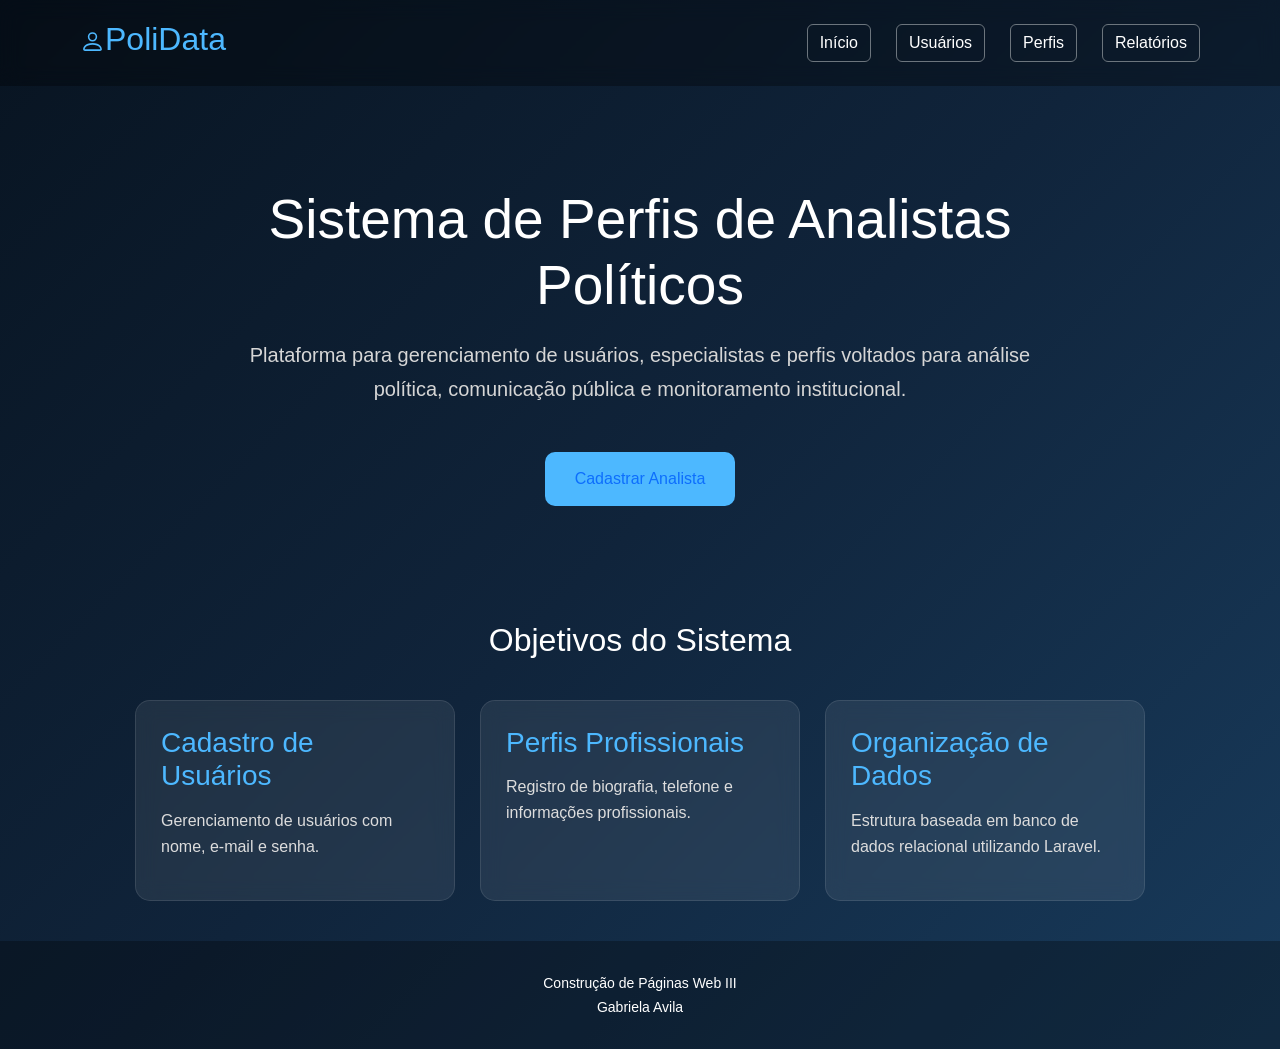
<file: index.html>
<!DOCTYPE html>
<html lang="pt-br">
<head>
    <meta charset="UTF-8">
    <meta name="viewport" content="width=device-width, initial-scale=1.0">
    <title>Sistema de Perfis de Analistas Políticos</title>
    <link href="https://cdn.jsdelivr.net/npm/bootstrap@5.3.3/dist/css/bootstrap.min.css" rel="stylesheet">
    <link rel="stylesheet" href="style.css">
</head>
<body class="index-page d-flex flex-column min-vh-100">
    <header>
        <nav class="navbar">
            <h2><svg xmlns="http://www.w3.org/2000/svg" width="25" height="25" fill="currentColor" class="bi bi-person" viewBox="0 0 16 16">
  <path d="M8 8a3 3 0 1 0 0-6 3 3 0 0 0 0 6m2-3a2 2 0 1 1-4 0 2 2 0 0 1 4 0m4 8c0 1-1 1-1 1H3s-1 0-1-1 1-4 6-4 6 3 6 4m-1-.004c-.001-.246-.154-.986-.832-1.664C11.516 10.68 10.289 10 8 10s-3.516.68-4.168 1.332c-.678.678-.83 1.418-.832 1.664z"/>
</svg>PoliData</h2>
                <div class="menu">
                    <button type="button" class="btn btn-outline-secondary"><a href="">Início</a></button>
                    <button type="button" class="btn btn-outline-secondary"><a href="">Usuários</a></button>
                    <button type="button" class="btn btn-outline-secondary"><a href="">Perfis</a></button>
                    <button type="button" class="btn btn-outline-secondary"><a href="">Relatórios</a></button>
                </div>
            </nav>
           </header>
        <section class="hero">
        <div class="hero-texto">
            <h1>Sistema de Perfis de Analistas Políticos</h1>
                <p>Plataforma para gerenciamento de usuários, especialistas e perfis voltados para análise política, comunicação pública e monitoramento institucional.</p>
                <button><a href="cadastro.html" class="text-decoration-none">Cadastrar Analista</a></button>
        </div>
        </section>
        <section class="objetivos">
            <h2>Objetivos do Sistema</h2>
                <div class="cards">
                    <div class="card">
                        <h3>Cadastro de Usuários</h3>
                            <p>Gerenciamento de usuários com nome, e-mail e senha.</p>
                    </div>
                <div class="card">
                    <h3>Perfis Profissionais</h3>
                        <p>Registro de biografia, telefone e informações profissionais.</p>
                </div>
                <div class="card">
                    <h3>Organização de Dados</h3>
                        <p>Estrutura baseada em banco de dados relacional utilizando Laravel.</p>
                </div>
            </div>
        </section>
		<footer class="footer-dark mt-auto">
			<div class="container text-center">
				<small>
					Construção de Páginas Web III <br> Gabriela Avila
				</small>
			</div>
		</footer>
		<script src="https://cdn.jsdelivr.net/npm/bootstrap@5.3.3/dist/js/bootstrap.bundle.min.js"></script>
</body>
</html>
</file>
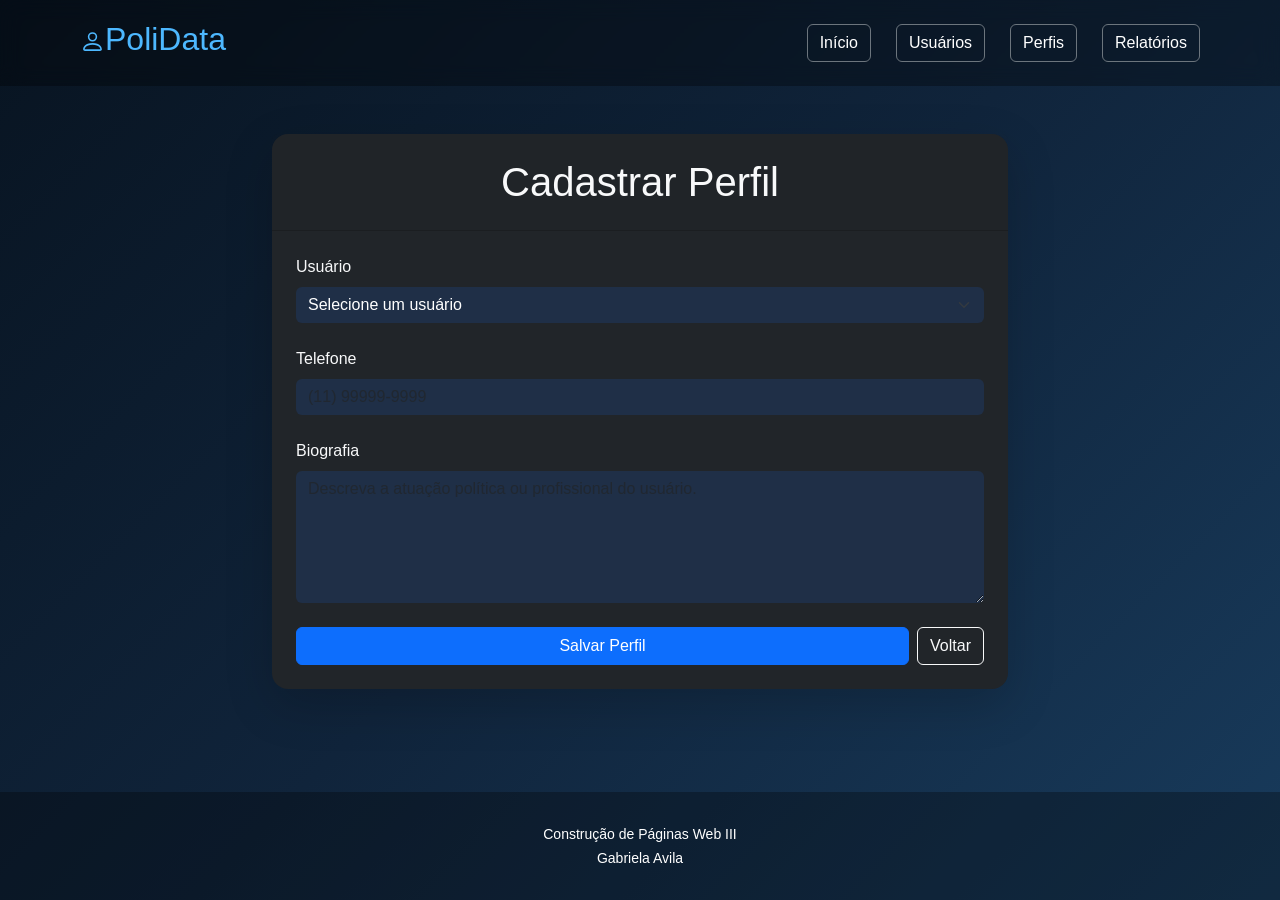
<file: crear-perfil.html>
<!DOCTYPE html>
<html lang="pt-br">
<head>
    <meta charset="UTF-8">
    <meta name="viewport" content="width=device-width, initial-scale=1.0">
    <title>Cadastrar Perfil</title>
    <link href="https://cdn.jsdelivr.net/npm/bootstrap@5.3.3/dist/css/bootstrap.min.css" rel="stylesheet">
    <link rel="stylesheet" href="style.css">
</head>
<body class="crear-perfil-page d-flex flex-column min-vh-100">
    <header>
        <nav class="navbar">
            <h2><svg xmlns="http://www.w3.org/2000/svg" width="25" height="25" fill="currentColor" class="bi bi-person" viewBox="0 0 16 16">
  <path d="M8 8a3 3 0 1 0 0-6 3 3 0 0 0 0 6m2-3a2 2 0 1 1-4 0 2 2 0 0 1 4 0m4 8c0 1-1 1-1 1H3s-1 0-1-1 1-4 6-4 6 3 6 4m-1-.004c-.001-.246-.154-.986-.832-1.664C11.516 10.68 10.289 10 8 10s-3.516.68-4.168 1.332c-.678.678-.83 1.418-.832 1.664z"/>
</svg>PoliData</h2>
                <div class="menu">
                    <button type="button" class="btn btn-outline-secondary"><a href="">Início</a></button>
                    <button type="button" class="btn btn-outline-secondary"><a href="">Usuários</a></button>
                    <button type="button" class="btn btn-outline-secondary"><a href="">Perfis</a></button>
                    <button type="button" class="btn btn-outline-secondary"><a href="">Relatórios</a></button>
                </div>
            </nav>
           </header>
		   <main class="container my-5 flex-grow-1">
				<div class="row justify-content-center">
					<div class="col-lg-8">
						<div class="card bg-dark text-light shadow-lg border-0">
							<div class="card-header text-center py-4">
								<h1 class="mb-0">Cadastrar Perfil</h1>
							</div>
							<div class="card-body p-4">
								<form>
									<div class="mb-4">
										<label class="form-label">Usuário</label>
										<select class="form-select">
											<option selected>Selecione um usuário</option>
											<option>Gabriela Avila</option>
											<option>Gonzalo Rodriguez</option>
											<option>Ana Da Silva</option>
											<option>Ana Souza</option>
										</select>
									</div>		
									<div class="mb-4">
										<label class="form-label">Telefone</label>
										<input type="text" class="form-control" placeholder="(11) 99999-9999">										
									</div>		
									<div class="mb-4">
										<label class="form-label">Biografia</label>
									<textarea class="form-control" rows="5" placeholder="Descreva a atuação política ou profissional do usuário."></textarea>
									</div>	
									<div class="d-flex gap-2">
										<button type="submit" class="btn btn-primary flex-fill">Salvar Perfil</button>
										<a href="perfis.html" class="btn btn-outline-light">Voltar</a>
									</div>				
								</form>
							</div>						
						</div>
					</div>								
				</div>
		   
		   </main>
	<footer class="footer-dark mt-auto">
			<div class="container text-center">
				<small>
					Construção de Páginas Web III <br> Gabriela Avila
				</small>
			</div>
			</footer>
       <script src="https://cdn.jsdelivr.net/npm/bootstrap@5.3.3/dist/js/bootstrap.bundle.min.js"></script> 
</body>
</html>
</file>
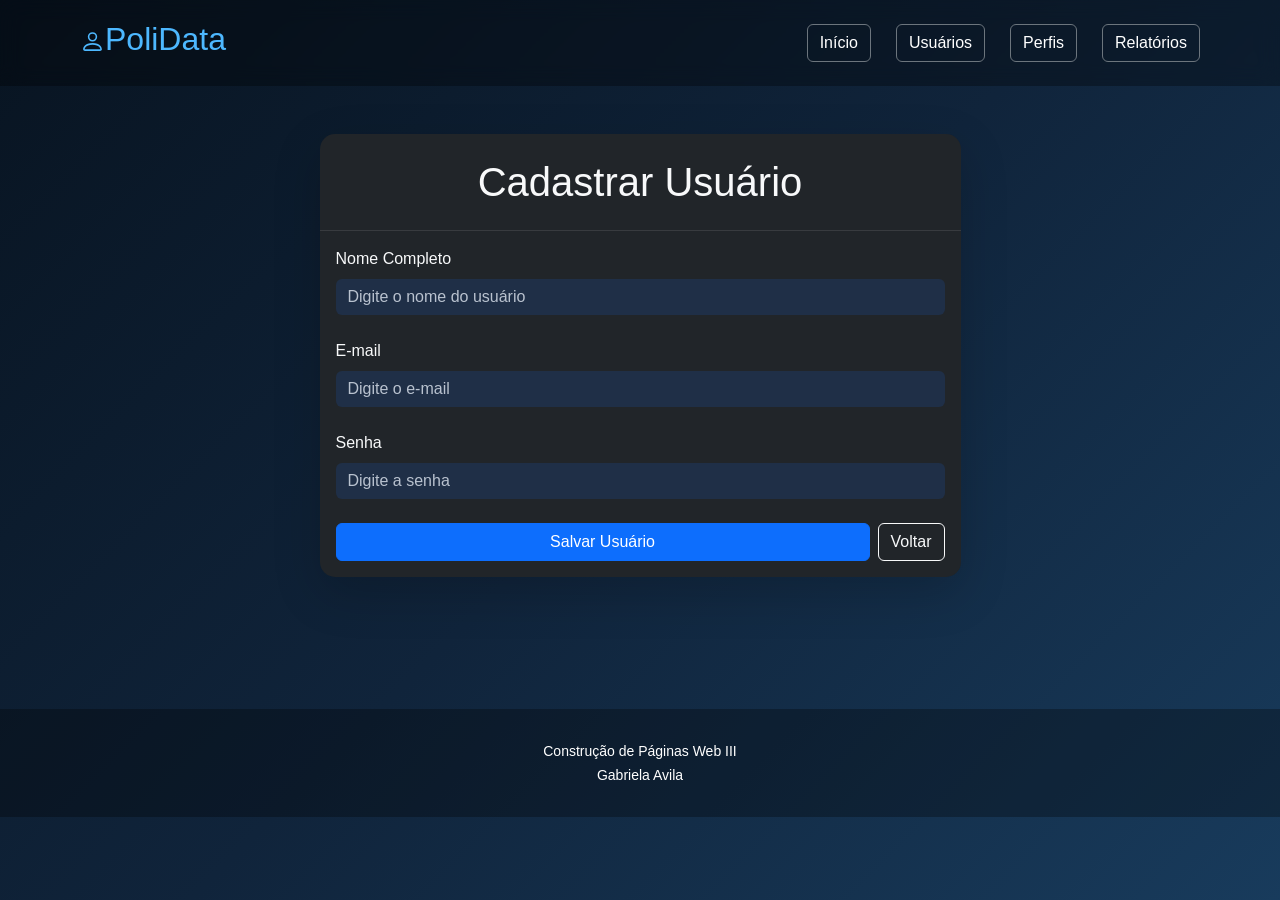
<file: crear-usuarios.html>
<!DOCTYPE html>
<html lang="pt-br">
<head>
	<meta charset="UTF-8">
	<meta name="viewport" content="width=device-width, initial-scale=1.0">
	<title>Cadastrar Usuários - PoliData</title>
	<link href="https://cdn.jsdelivr.net/npm/bootstrap@5.3.3/dist/css/bootstrap.min.css" rel="stylesheet">
	<link rel="stylesheet" href="style.css">
</head>
<body class="crear-usuario-page d-flex flex-column min-vh-100" >
	<nav class="navbar">
            <h2><svg xmlns="http://www.w3.org/2000/svg" width="25" height="25" fill="currentColor" class="bi bi-person" viewBox="0 0 16 16">
  <path d="M8 8a3 3 0 1 0 0-6 3 3 0 0 0 0 6m2-3a2 2 0 1 1-4 0 2 2 0 0 1 4 0m4 8c0 1-1 1-1 1H3s-1 0-1-1 1-4 6-4 6 3 6 4m-1-.004c-.001-.246-.154-.986-.832-1.664C11.516 10.68 10.289 10 8 10s-3.516.68-4.168 1.332c-.678.678-.83 1.418-.832 1.664z"/>
</svg>PoliData</h2>
                <div class="menu">
                    <button type="button" class="btn btn-outline-secondary"><a href="index.html">Início</a></button>
                    <button type="button" class="btn btn-outline-secondary"><a href="usuarios.html">Usuários</a></button>
                    <button type="button" class="btn btn-outline-secondary"><a href="">Perfis</a></button>
                    <button type="button" class="btn btn-outline-secondary"><a href="">Relatórios</a></button>
                </div>
            </nav>
           </header>
           <main class="container py-5 flew-grow-1">
				<div class="row justify-content-center">
					<div class="col-lg-7">
						<div class="card bg-dark text-light border-0 shadow-lg">
							<div class="card-header text-center py-4">
								<h1 class="mb-0">
									Cadastrar Usuário
								</h1>
							</div>
							<div class="card-body p4">
								<form>
									<div class="mb-4">
										<label class="form-label">
											Nome Completo
										</label>
										<input type="text" class="form-control" placeholder="Digite o nome do usuário">										
									</div>
									<div class="mb-4">
										<label class="form-label">
											E-mail
										</label>
										<input type="email" class="form-control" placeholder="Digite o e-mail">
									</div>
									<div class="mb-4">
										<label class="form-label">
											Senha
										</label>
										<input type="password" class="form-control" placeholder="Digite a senha">
									</div>
									<div class="d-flex gap-2">
										<button type="submit" class="btn btn-primary flex-fill">
										Salvar Usuário
										</button>
										<a href="usuarios.html" class="btn btn-outline-light">Voltar</a>
									</div>
								</form>
							</div>
						</div>
					</div>
				</div>
           </main>
           <footer class="footer-dark mt-auto">
			<div class="container text-center">
				<small>
					Construção de Páginas Web III <br> Gabriela Avila
				</small>
			</div>
			</footer>
     	<script src="https://cdn.jsdelivr.net/npm/bootstrap@5.3.3/dist/js/bootstrap.bundle.min.js"></script>
</body>
</html>
</file>
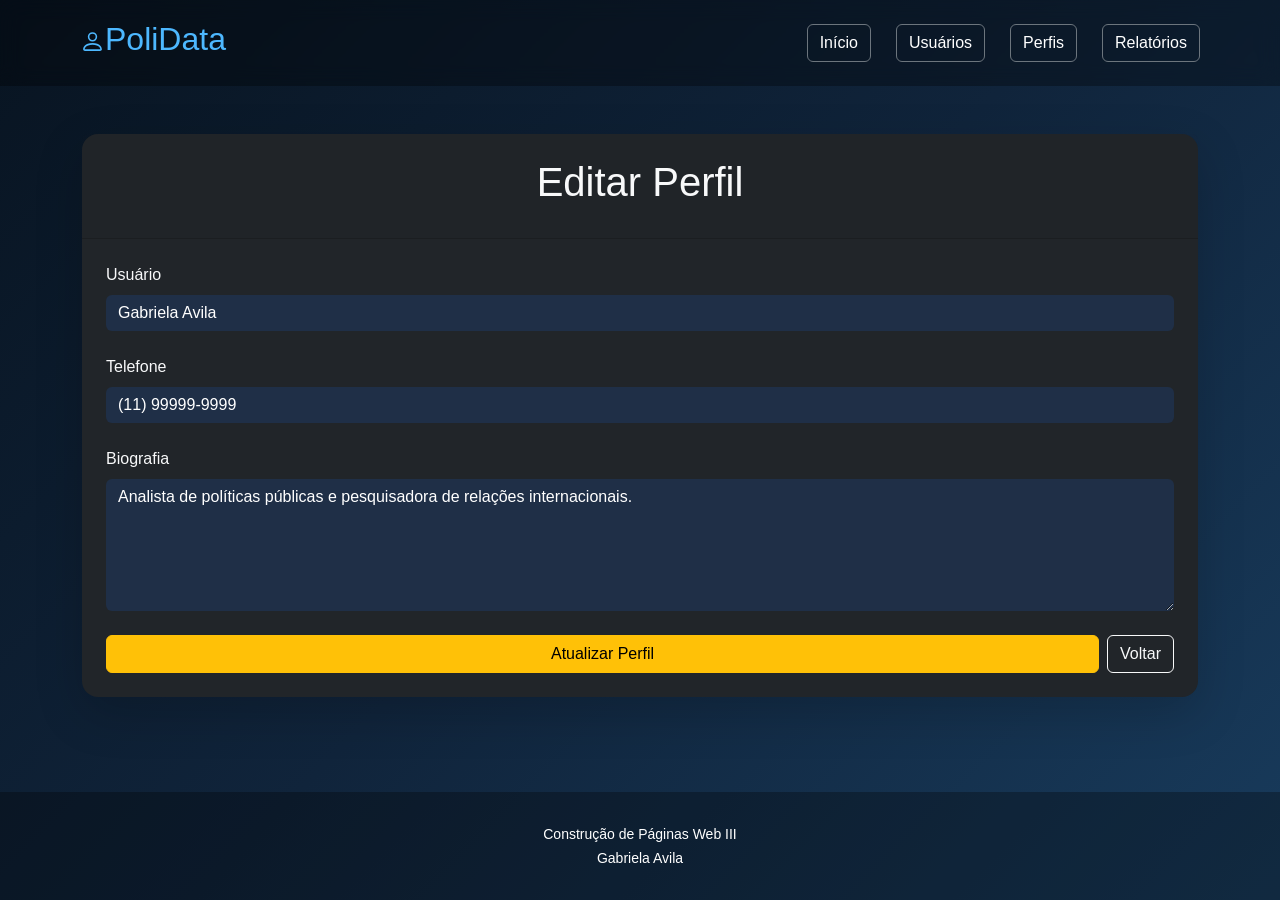
<file: editar-perfil.html>
<!DOCTYPE html>
<html lang="pt-br">
<head>
	<meta charset="UTF-8">
	<meta name="viewport" content="width=device-width, initial-scale=1.0">
	<title>Editar Perfil - PoliData</title>
	<link href="https://cdn.jsdelivr.net/npm/bootstrap@5.3.3/dist/css/bootstrap.min.css" rel="stylesheet">
	<link rel="stylesheet" href="style.css">
</head>
<body class="editar-perfil-page d-flex flex-column min-vh-100" >
	<header>
        <nav class="navbar">
            <h2><svg xmlns="http://www.w3.org/2000/svg" width="25" height="25" fill="currentColor" class="bi bi-person" viewBox="0 0 16 16">
  <path d="M8 8a3 3 0 1 0 0-6 3 3 0 0 0 0 6m2-3a2 2 0 1 1-4 0 2 2 0 0 1 4 0m4 8c0 1-1 1-1 1H3s-1 0-1-1 1-4 6-4 6 3 6 4m-1-.004c-.001-.246-.154-.986-.832-1.664C11.516 10.68 10.289 10 8 10s-3.516.68-4.168 1.332c-.678.678-.83 1.418-.832 1.664z"/>
</svg>PoliData</h2>
                <div class="menu">
                    <button type="button" class="btn btn-outline-secondary"><a href="index.html">Início</a></button>
                    <button type="button" class="btn btn-outline-secondary"><a href="usuarios.html">Usuários</a></button>
                    <button type="button" class="btn btn-outline-secondary"><a href="perfis.html">Perfis</a></button>
                    <button type="button" class="btn btn-outline-secondary"><a href="">Relatórios</a></button>
                </div>
            </nav>
           </header>
           <main class="container my-5 flex-grow-1">
			   <div class="row justify-cotent-center">
				<div class="co-lg-8">
					<div class="card bg-dark text-light shadow-lg border-0">
						<div class="card-header text-center py-4">
							<h1>Editar Perfil</h1>
						</div>
						<div class="card-body p-4">
							<form>
								<div class="mb-4">
									<label class="form-label">Usuário</label>
									<select class="form-select">
										<option>Gabriela Avila</option>
										<option>Gonzalo Rodriguez</option>
										<option>Ana Da Silva</option>
										<option>Ana Souza</option>
									</select>								
								</div>
								<div class="mb-4">
									<label class="form-label">Telefone</label>
									<input type="text" class="form-control" value="(11) 99999-9999">
								</div>
								<div class="mb-4">
									<label class="form-label">Biografia</label>
									<textarea class="form-control" rows="5">Analista de políticas públicas e pesquisadora de relações internacionais.</textarea>
								</div>
								<div,a class="d-flex gap-2">
									<button class="btn btn-warning flex-fill" type="submit">Atualizar Perfil</button>
									<a href="perfis.html" class="btn btn-outline-light">Voltar</a>
								</div>
							</form>
						</div>
					</div>				
				</div>								
			   </div>                      
           </main>
		<footer class="footer-dark mt-auto">
			<div class="container text-center">
				<small>
					Construção de Páginas Web III <br> Gabriela Avila
				</small>
			</div>
			</footer>
     	<script src="https://cdn.jsdelivr.net/npm/bootstrap@5.3.3/dist/js/bootstrap.bundle.min.js"></script>
</body>
</html>
</file>
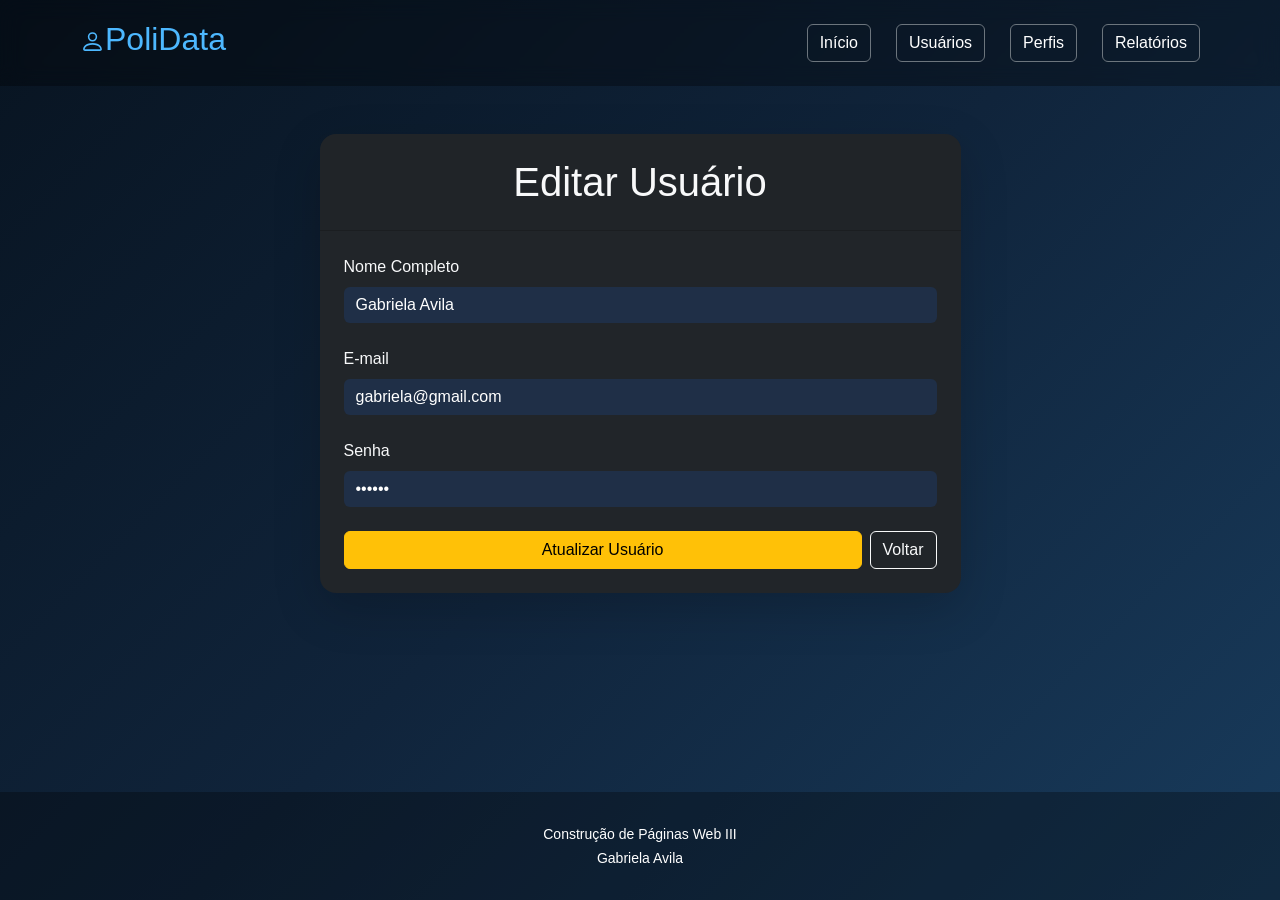
<file: editar-usuario.html>
<!DOCTYPE html>
<html lang="pt-br">
<head>
	<meta charset="UTF-8">
	<meta name="viewport" content="width=device-width, initial-scale=1.0">
	<title>Editar Usuário - PoliData</title>
	<link href="https://cdn.jsdelivr.net/npm/bootstrap@5.3.3/dist/css/bootstrap.min.css" rel="stylesheet">
	<link rel="stylesheet" href="style.css">
</head>
<body class="editar-usuario-page d-flex flex-column min-vh-100" >
	<header>
        <nav class="navbar">
            <h2><svg xmlns="http://www.w3.org/2000/svg" width="25" height="25" fill="currentColor" class="bi bi-person" viewBox="0 0 16 16">
  <path d="M8 8a3 3 0 1 0 0-6 3 3 0 0 0 0 6m2-3a2 2 0 1 1-4 0 2 2 0 0 1 4 0m4 8c0 1-1 1-1 1H3s-1 0-1-1 1-4 6-4 6 3 6 4m-1-.004c-.001-.246-.154-.986-.832-1.664C11.516 10.68 10.289 10 8 10s-3.516.68-4.168 1.332c-.678.678-.83 1.418-.832 1.664z"/>
</svg>PoliData</h2>
                <div class="menu">
                    <button type="button" class="btn btn-outline-secondary"><a href="index.html">Início</a></button>
                    <button type="button" class="btn btn-outline-secondary"><a href="usuarios.html">Usuários</a></button>
                    <button type="button" class="btn btn-outline-secondary"><a href="perfis.html">Perfis</a></button>
                    <button type="button" class="btn btn-outline-secondary"><a href="">Relatórios</a></button>
                </div>
            </nav>
           </header>
           <main class="container my-5 flex-grow-1">
				<div class="row justify-content-center">
					<div class="col-lg-7">
						<div class="card bg-dark text-light border-0 shadow-lg">
							<div class="card-header text-center py-4">
								<h1 class="mb-0">Editar Usuário</h1>							
							</div>
						<div class="card-body p-4">
							<form>
								<div class="mb-4">
									<label class="form-label">Nome Completo</label>
									<input type="text" class="form-control" value="Gabriela Avila">
								</div>
								<div class="mb-4">
									<label class="form-label">E-mail</label>
									<input type="email" class="form-control" value="gabriela@gmail.com">
								</div>
									<div class="mb-4">
										<label class="form-label">Senha</label>
									    <input type="password" class="form-control" value="123456">
									</div>
									    <div class="d-flex gap-2">
											<button class="btn btn-warning flex-fill" type="submit">Atualizar Usuário</button>
									        <a href="usuarios.html" class="btn btn-outline-light">Voltar</a>
									    </div>
									</div>
								</div>
							</form>						
						</div>
						</div>
					</div>				
				</div>
           </main>                                 
           <footer class="footer-dark mt-auto">
			<div class="container text-center">
				<small>
					Construção de Páginas Web III <br> Gabriela Avila
				</small>
			</div>
			</footer>
     	<script src="https://cdn.jsdelivr.net/npm/bootstrap@5.3.3/dist/js/bootstrap.bundle.min.js"></script>
 </body>
 </html>
</file>
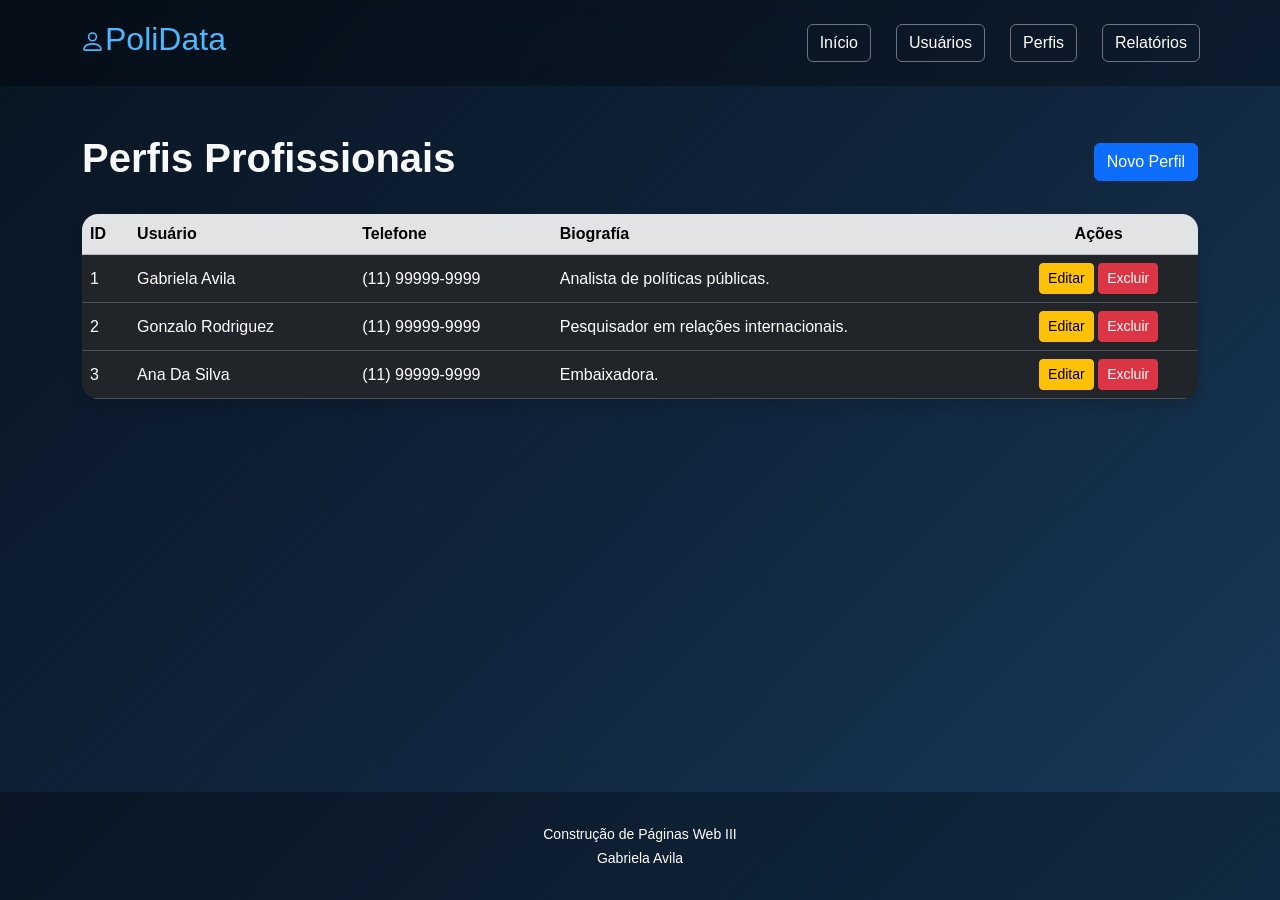
<file: perfis.html>
<!DOCTYPE html>
<html lang="pt-br">
<head>
    <meta charset="UTF-8">
    <meta name="viewport" content="width=device-width, initial-scale=1.0">
    <title>Perfis - PoliData</title>
    <link href="https://cdn.jsdelivr.net/npm/bootstrap@5.3.3/dist/css/bootstrap.min.css" rel="stylesheet">
    <link rel="stylesheet" href="style.css">
</head>
<body class="perfis-page d-flex flex-column min-vh-100">
    <header>
        <nav class="navbar">
            <h2><svg xmlns="http://www.w3.org/2000/svg" width="25" height="25" fill="currentColor" class="bi bi-person" viewBox="0 0 16 16">
  <path d="M8 8a3 3 0 1 0 0-6 3 3 0 0 0 0 6m2-3a2 2 0 1 1-4 0 2 2 0 0 1 4 0m4 8c0 1-1 1-1 1H3s-1 0-1-1 1-4 6-4 6 3 6 4m-1-.004c-.001-.246-.154-.986-.832-1.664C11.516 10.68 10.289 10 8 10s-3.516.68-4.168 1.332c-.678.678-.83 1.418-.832 1.664z"/>
</svg>PoliData</h2>
                <div class="menu">
                    <button type="button" class="btn btn-outline-secondary"><a href="">Início</a></button>
                    <button type="button" class="btn btn-outline-secondary"><a href="">Usuários</a></button>
                    <button type="button" class="btn btn-outline-secondary"><a href="">Perfis</a></button>
                    <button type="button" class="btn btn-outline-secondary"><a href="">Relatórios</a></button>
                </div>
            </nav>
           </header>
       <main class="container my-5 flex-grow-1">
			<div class="d-flex justify-content-between align-items-center mb-4">
				<h1 class="text-light">
					Perfis Profissionais
				</h1>
				<a href="crear-perfil.html" class="btn btn-primary">Novo Perfil</a>				
			</div>
			<div class="table-container shadow">
				<table class="table table-dark table-hover align-middle mb-0">
					<thead class="table-secondary">
						<tr>
							<th>ID</th>
							<th>Usuário</th>
							<th>Telefone</th>
							<th>Biografía</th>
							<th class="text-center">Ações</th>														
						</tr>
					</thead>
					<tbody>
						<tr>
							<td>1</td>
							<td>Gabriela Avila</td>
							<td>(11) 99999-9999</td>
							<td>Analista de políticas públicas.</td>
							<td class="text-center">
								<button class="btn btn-warning btn-sm">Editar</button>
								<button class="btn btn-danger btn-sm">Excluir</button>							
							</td>
						</tr>
						<tr>
							<td>2</td>
							<td>Gonzalo Rodriguez</td>
							<td>(11) 99999-9999</td>
							<td>Pesquisador em relações internacionais.</td>
							<td class="text-center">
								<button class="btn btn-warning btn-sm">Editar</button>
								<button class="btn btn-danger btn-sm">Excluir</button>							
							</td>
							
						</tr>
						<tr>
							<td>3</td>
							<td>Ana Da Silva</td>
							<td>(11) 99999-9999</td>
							<td>Embaixadora.</td>
							<td class="text-center">
								<button class="btn btn-warning btn-sm">Editar</button>
								<button class="btn btn-danger btn-sm">Excluir</button>							
							</td>
							
						</tr>
					</tbody>
				</table>
			</div>		
	   </main>
       <footer class="footer-dark mt-auto">
			<div class="container text-center">
				<small>
					Construção de Páginas Web III <br> Gabriela Avila
				</small>
			</div>
			</footer>
       <script src="https://cdn.jsdelivr.net/npm/bootstrap@5.3.3/dist/js/bootstrap.bundle.min.js"></script>    
</body>
</html>
</file>
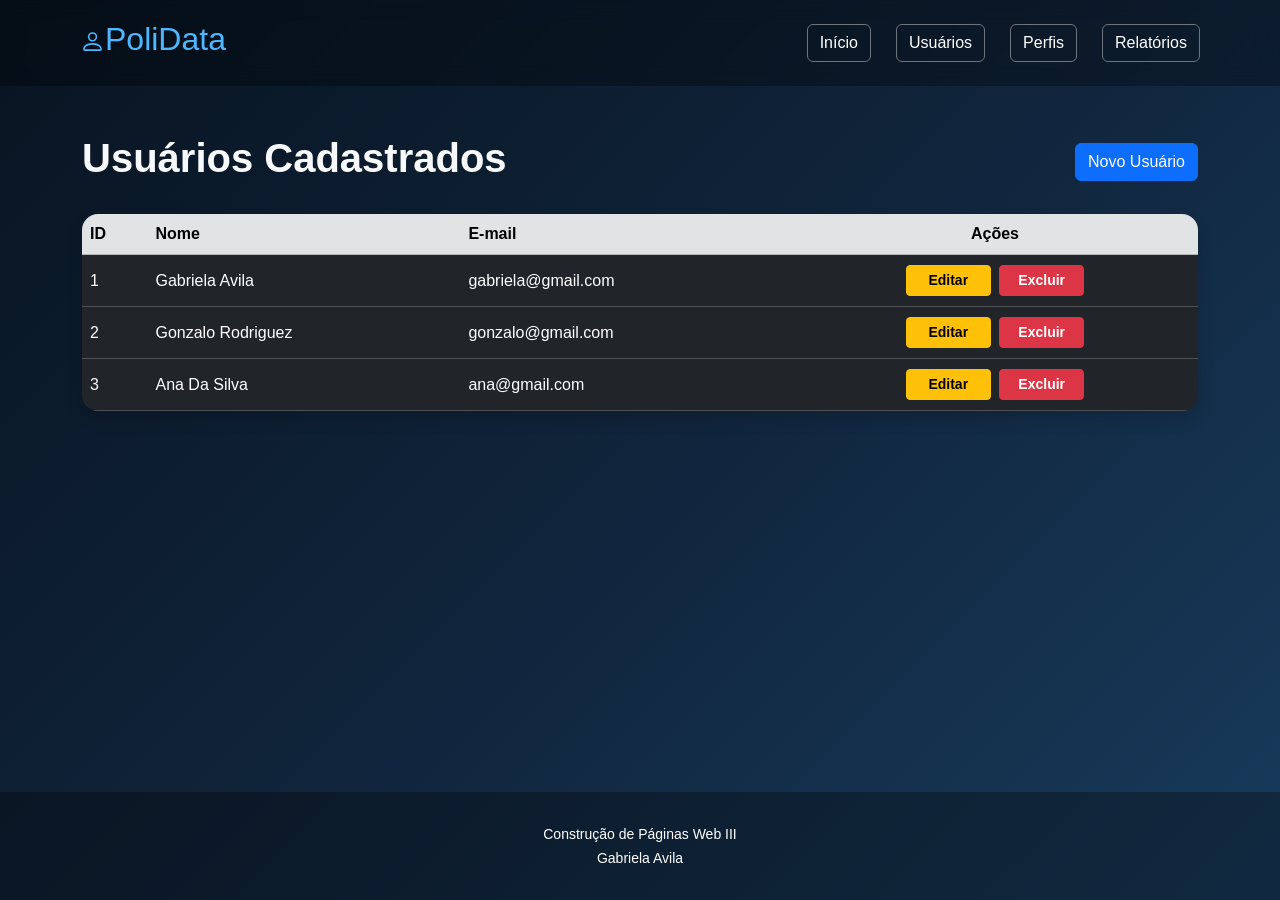
<file: usuarios.html>
<!DOCTYPE html>
<html lang="pt-br">
<head>
	<meta charset="UTF-8">
	<meta name="viewport" content="width=device-width, initial-scale=1.0">
	<title>Usuários - PoliData</title>
	<link href="https://cdn.jsdelivr.net/npm/bootstrap@5.3.3/dist/css/bootstrap.min.css" rel="stylesheet">
	<link rel="stylesheet" href="style.css">
</head>
<body class="usuarios-page d-flex flex-column min-vh-100" >
	<header>
        <nav class="navbar">
            <h2><svg xmlns="http://www.w3.org/2000/svg" width="25" height="25" fill="currentColor" class="bi bi-person" viewBox="0 0 16 16">
  <path d="M8 8a3 3 0 1 0 0-6 3 3 0 0 0 0 6m2-3a2 2 0 1 1-4 0 2 2 0 0 1 4 0m4 8c0 1-1 1-1 1H3s-1 0-1-1 1-4 6-4 6 3 6 4m-1-.004c-.001-.246-.154-.986-.832-1.664C11.516 10.68 10.289 10 8 10s-3.516.68-4.168 1.332c-.678.678-.83 1.418-.832 1.664z"/>
</svg>PoliData</h2>
                <div class="menu">
                    <button type="button" class="btn btn-outline-secondary"><a href="index.html">Início</a></button>
                    <button type="button" class="btn btn-outline-secondary"><a href="usuarios.html">Usuários</a></button>
                    <button type="button" class="btn btn-outline-secondary"><a href="">Perfis</a></button>
                    <button type="button" class="btn btn-outline-secondary"><a href="">Relatórios</a></button>
                </div>
            </nav>
           </header>
			<main class="container my-5 flex-grow-1">
				<div class="d-flex justify-content-between align-items-center mb-4">
					<h1 class="text-light">
						Usuários Cadastrados
					</h1>
					<a href="crear-usuarios.html" class="btn btn-primary">
						Novo Usuário
					</a>
				</div>
				<div class="table-container shadow">
					<table class="table table-dark table-hover align-middle mb-0">
						<thead class="table-secondary">
							<tr>
								<th>ID</th>
								<th>Nome</th>
								<th>E-mail</th>
								<th class="text-center">Ações</th>
							</tr>
						</thead>
						<tbody>
							<tr>
								<td>1</td>
								<td>Gabriela Avila</td>
								<td>gabriela@gmail.com</td>
								<td class="text-center">
									<button class="btn btn-warning btn-sm btn-accion">
										Editar
									</button>
									<button class="btn btn-danger btn-sm btn-accion">
										Excluir
									</button>
								</td>
							</tr>
							<tr>
								<td>2</td>
								<td>Gonzalo Rodriguez</td>
								<td>gonzalo@gmail.com</td>
								<td class="text-center">
									<button class="btn btn-warning btn-sm btn-accion">
										Editar
									</button>
									<button class="btn btn-danger btn-sm btn-accion">
										Excluir
									</button>									
								</td>
							</tr>
							<tr>
								<td>3</td>
								<td>Ana Da Silva</td>
								<td>ana@gmail.com</td>
								<td class="text-center">
									<button class="btn btn-warning btn-sm btn-accion">
										Editar
									</button>
									<button class="btn btn-danger btn-sm btn-accion">
										Excluir
									</button>									
								</td>
							</tr>
						</tbody>
					</table>
				</div>			
			</main>
			<footer class="footer-dark mt-auto">
			<div class="container text-center">
				<small>
					Construção de Páginas Web III <br> Gabriela Avila
				</small>
			</div>
			</footer>
			<script src="https://cdn.jsdelivr.net/npm/bootstrap@5.3.3/dist/js/bootstrap.bundle.min.js"></script>
</body>
</html>
</file>
<file: style.css>
*{
    margin: 0;
    padding: 0;
    box-sizing: border-box;
    font-family: Arial, Helvetica, sans-serif;
}

body {
    background:linear-gradient(135deg,#081421,#10243b,#183b5c);
    color: white;
    min-height: 100vh;
    display: flex;
    flex-direction: column;
}

.index-page .navbar {
    display: flex;
    justify-content: space-between;
    align-items: center;
    padding: 20px 80px;
    background: rgba(0,0,0,0.3);
    backdrop-filter:blur(10px);
}

.index-page .navbar h2 {
    color: #4db8ff; 
}

.index-page .menu {
    display: flex;
    gap: 25px;
}

.index-page .menu a {
    color: white;
    text-decoration: none;
    transition: 0.3s;
}

.index-page .menu a:hover {
    color: #4db8ff;
}

.index-page .hero {
    display: flex;
    justify-content: center;
    align-items: center;
    text-align: center;
    padding: 100px 20px;
}

.index-page .hero-texto {
    max-width: 800px;
}

.index-page .hero h1 {
    font-size: 55px;
    margin-bottom: 20px;
}

.index-page .hero p {
    font-size: 20px;
    line-height: 1.7;
    color: #d6d6d6;
}

.index-page .hero button {
    margin-top: 30px;
    padding: 15px 30px;
    border: none;
    border-radius: 10px;
    background: #4db8ff;
    color: white;
    cursor: pointer;
    font-size: 16px;
}

.index-page .hero button:hover {
    transform: scale(1.05);
}

.index-page .objetivos {
    padding: 10px;
    margin-bottom: 30px;
    margin-top: 5px;
}

.index-page .objetivos h2 {
    text-align: center;
    margin-bottom: 40px;
}

.index-page .cards {
    display: flex;
    gap: 25px;
    justify-content: center;
    flex-wrap: wrap;
}

.index-page .card {
    width: 320px;
    background: rgba(255,255,255,0.08);
    border: 1px solid rgba(255,255,255,0.1);
    border-radius: 15px;
    padding: 25px;
    backdrop-filter: blur(10px);
    transition: 0.3s;
}

.index-page .card:hover {
    transform: translateY(-10px);
}

.index-page .card h3 {
    margin-bottom: 15px;
    color: #4db8ff;
}

.index-page .card p {
    color: #dddddd; 
    line-height: 1.6;
}

.usuarios-page .table-container {
	border-radius: 16px;
	overflow: hidden;
}

.usuarios-page h1 {
	font-weight: 700;
}

.usuarios-page .table {
	border-radius: 16px;
}

.usuarios-page .btn-warning {
	font-weight: 600;
}

.usuarios-page .btn-danger {
	font-weight: 600;
}

.usuarios-page .navbar {
	display: flex;
    justify-content: space-between;
    align-items: center;
    padding: 20px 80px;
    background: rgba(0,0,0,0.3);
    backdrop-filter:blur(10px);
}

.usuarios-page .menu {
	display: flex;
    gap: 25px;
}

.usuarios-page .menu a {
	color: white;
    text-decoration: none;
    transition: 0.3s;
}

.usuarios-page .navbar h2 {
	color: #4db8ff;
}

.usuarios-page .menu a:hover {
    color: #4db8ff;
}


.btn-accion {
	width: 85px;
	text-align: center;
	margin: 2px;
}

.crear-usuario-page .navbar h2 {
	color: #4db8ff;
}

.crear-usuario-page .menu {
    display: flex;
    gap: 25px;
}

.crear-usuario-page .menu a {
    color: white;
    text-decoration: none;
    transition: 0.3s;
}

.crear-usuario-page .menu a:hover {
    color: #4db8ff;
}

.crear-usuario-page {
	background: linear-gradient(
	135deg,
	#081420,
	#10253a,
	#183a59,
	);
	color: white;
}

.crear-usuario-page .card {
	background: rgba(20, 30 ,50 ,0.9);
	backdrop-filter: blur(10px);
	border-radius: 15px;
}

.crear-usuario-page .form-control {
	background: #1f2f47;
	border: none;
	color: white;
}

.crear-usuario-page .form-control::placeholder {
	color: #b9c2cf;
}

.crear-usuario-page .form-control:focus {
	background: #1f2f47;
	color: white;
	box-shadow: none;
}

.crear-usuario-page .card-header {
	background: transparent;
	border-bottom: 1px solid rgba(255, 255, 255, 0.1);
}

.crear-usuario-page .navbar {
	display: flex;
    justify-content: space-between;
    align-items: center;
    padding: 20px 80px;
    background: rgba(0,0,0,0.3);
    backdrop-filter:blur(10px);
}

.perfis-page .navbar h2 {
	color: #4db8ff;
}

.perfis-page .navbar {
	display: flex;
    justify-content: space-between;
    align-items: center;
    padding: 20px 80px;
    background: rgba(0,0,0,0.3);
    backdrop-filter:blur(10px);
}

.perfis-page .menu {
    display: flex;
    gap: 25px;
}

.perfis-page .menu a {
    color: white;
    text-decoration: none;
    transition: 0.3s;
}

.perfis-page .menu a:hover {
    color: #4db8ff;
}

.perfis-page {
	background: linear-gradient(
	135deg,
	#081420,
	#10253a,
	#183a59,
	);
	color: white;
}

.perfis-page .table-container {
	border-radius: 16px;
	overflow: hidden;
}

.perfis-page h1 {
	font-weight: 700;
}

.crear-perfil-page .navbar h2 {
	color: #4db8ff;
}

.crear-perfil-page .navbar {
	display: flex;
    justify-content: space-between;
    align-items: center;
    padding: 20px 80px;
    background: rgba(0,0,0,0.3);
    backdrop-filter:blur(10px);
}

.crear-perfil-page .menu {
    display: flex;
    gap: 25px;
}

.crear-perfil-page .menu a {
    color: white;
    text-decoration: none;
    transition: 0.3s;
}

.crear-perfil-page .menu a:hover {
    color: #4db8ff;
}

.crear-perfil-page {
	background: linear-gradient(
	135deg,
	#081420,
	#10253a,
	#183a59,
	);
	color: white;
}

.crear-perfil-page .card {
	background: rgba(20, 30, 50, 0.95);
	border-radius: 16px;
}

.crear-perfil-page .form-control, 
.crear-perfil-page .form-select {
	background-color: #1f2f47;
	color: white;
	border: none;
}

.editar-perfil-page .navbar h2 {
	color: #4db8ff;
}

.editar-perfil-page .navbar {
	display: flex;
    justify-content: space-between;
    align-items: center;
    padding: 20px 80px;
    background: rgba(0,0,0,0.3);
    backdrop-filter:blur(10px);
}

.editar-perfil-page .menu {
    display: flex;
    gap: 25px;
}

.editar-perfil-page .menu a {
    color: white;
    text-decoration: none;
    transition: 0.3s;
}

.editar-perfil-page .menu a:hover {
    color: #4db8ff;
}

.editar-perfil-page {
	background: linear-gradient(
	135deg,
	#081420,
	#10253a,
	#183a59,
	);
	color: white;
}

.editar-perfil-page .card {
	background: rgbs(20, 30,50,0.95);
	border-radius: 16px;
}

.editar-perfil-page .form-control,
.editar-perfil-page .form-select {
	background: #1f2f47;
	color: white;
	border: none;
}

.editar-usuario-page .navbar h2 {
	color: #4db8ff;
}

.editar-usuario-page .navbar {
	display: flex;
    justify-content: space-between;
    align-items: center;
    padding: 20px 80px;
    background: rgba(0,0,0,0.3);
    backdrop-filter:blur(10px);
}

.editar-usuario-page .menu {
    display: flex;
    gap: 25px;
}

.editar-usuario-page .menu a {
    color: white;
    text-decoration: none;
    transition: 0.3s;
}

.editar-usuario-page .menu a:hover {
    color: #4db8ff;
}

.editar-usuario-page {
	background: linear-gradient(
	135deg,
	#081420,
	#10253a,
	#183a59,
	);
	color: white;
}

.editar-usuario-page .card {
	border-radius: 16px;
	background: rgba(20, 30, 50, 0.95);
}

.editar-usuario-page .form-control {
	background: #1f2f47;
	color: white;
	border: none;
}

.editar-usuario-page .form-control:focus {
	background: #1f2f47;
	color: white;
	box-shadow: none;
}

footer {
    text-align: center;
    padding: 30px;
    margin: auto;
    background: rgba(0,0,0,0.3);
    width: 100%;
}
</file>
